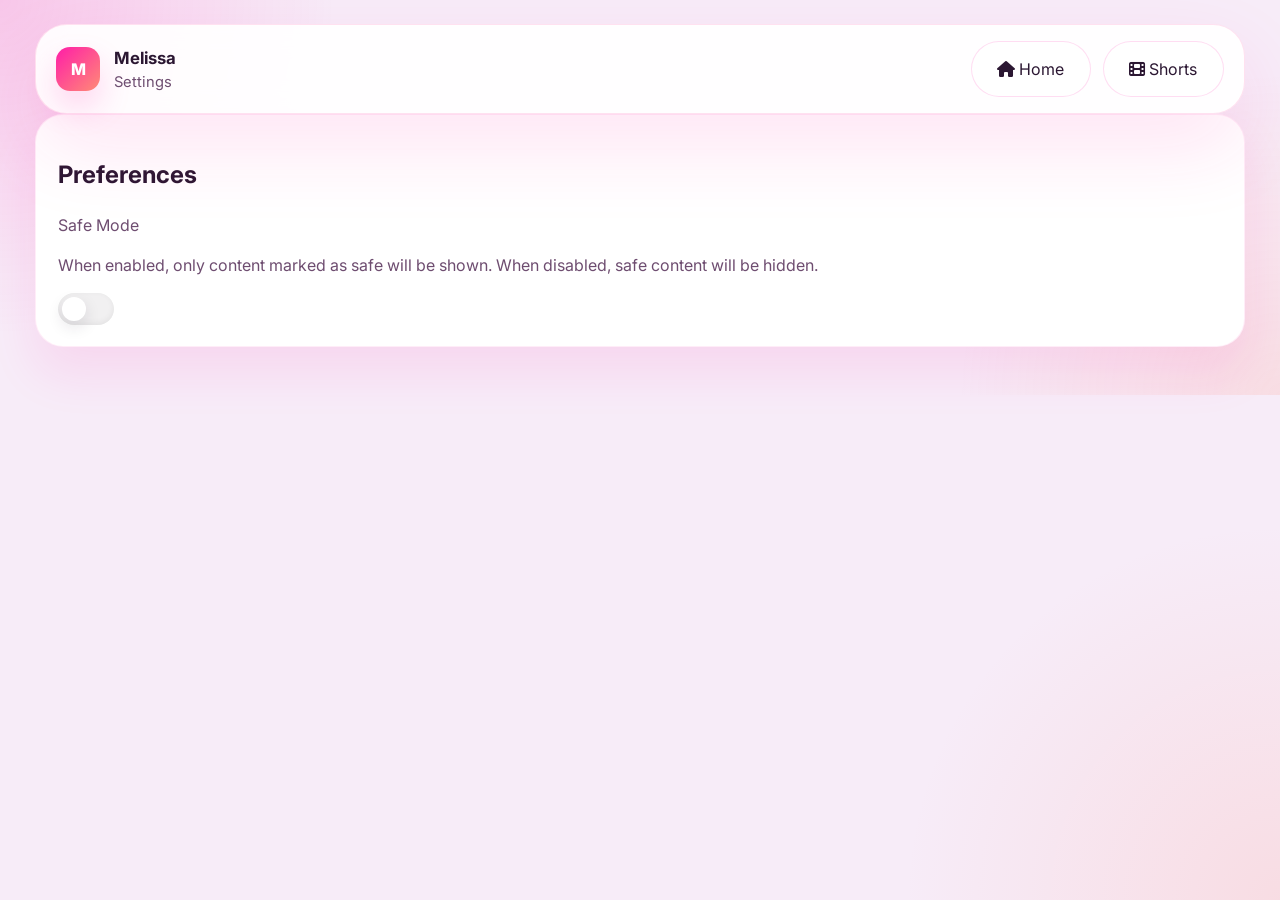
<file: settings.html>
<!DOCTYPE html>
<html lang="en">
<head>
  <meta charset="UTF-8" />
  <meta name="viewport" content="width=device-width, initial-scale=1.0" />
  <title>Settings | Melissa</title>
  <link rel="preconnect" href="https://fonts.googleapis.com" />
  <link rel="preconnect" href="https://fonts.gstatic.com" crossorigin />
  <link href="https://fonts.googleapis.com/css2?family=Inter:wght@400;500;600;700;800&display=swap" rel="stylesheet" />
  <link rel="stylesheet" href="https://cdnjs.cloudflare.com/ajax/libs/font-awesome/6.5.1/css/all.min.css" integrity="sha512-d0g7+I1B5m/0q2ey3V55PsCTR6vM98xtA6+tZ7xYqJt+JUzltqRgItmKXbNUu32dGLvYkBg85V6u0UoYqLJqmg==" crossorigin="anonymous" referrerpolicy="no-referrer" />
  <link rel="stylesheet" href="styles.css" />
</head>
<body class="settings-page">
  <div class="page-shell">
    <header class="top-bar">
      <div class="brand">
        <a class="brand-badge" href="index.html">M</a>
        <div>
          <p class="brand-label">Melissa</p>
          <span class="brand-tag">Settings</span>
        </div>
      </div>
      <div class="top-actions">
        <a class="btn secondary" href="index.html"><i class="fas fa-home"></i> Home</a>
        <a class="btn secondary" href="shorts.html"><i class="fas fa-film"></i> Shorts</a>
      </div>
    </header>

    <main class="main-content settings-main">
      <section class="panel-card settings-panel">
        <h2>Preferences</h2>
        <div class="setting-row">
          <div>
            <p class="setting-title">Safe Mode</p>
            <p class="setting-desc">When enabled, only content marked as safe will be shown. When disabled, safe content will be hidden.</p>
          </div>
          <div>
            <label class="switch">
              <input id="safeModeToggle" type="checkbox">
              <span class="slider"></span>
            </label>
          </div>
        </div>
      </section>
    </main>
    <nav class="bottom-nav">
      <a class="nav-link" href="index.html">
        <i class="fas fa-home"></i>
        <span>Home</span>
      </a>
      <a class="nav-link" href="shorts.html">
        <i class="fas fa-film"></i>
        <span>Shorts</span>
      </a>
      
    </nav>
  </div>

  <script src="settings.js"></script>
  <script src="metadata.js"></script>
</body>
</html>
</file>
<file: styles.css>
:root {
  --bg: #f7ecf8;
  --surface: #ffffff;
  --surface-muted: #fff0f9;
  --text: #2b1732;
  --text-muted: #6e4d70;
  --pink: #ff1da8;
  --pink-soft: #ff8ccb;
  --coral: #ff8b76;
  --border: rgba(242, 166, 213, 0.4);
  --shadow: 0 34px 80px rgba(255, 29, 168, 0.12);
}

* {
  box-sizing: border-box;
}

html, body {
  margin: 0;
  min-height: 100%;
  font-family: 'Inter', sans-serif;
  background: radial-gradient(circle at top left, rgba(255,29,168,0.18), transparent 25%),
              radial-gradient(circle at bottom right, rgba(255,139,118,0.16), transparent 24%),
              var(--bg);
  color: var(--text);
}

body {
  line-height: 1.5;
}

a {
  color: inherit;
  text-decoration: none;
}

button, input {
  font: inherit;
}

.page-shell {
  width: min(1250px, 100%);
  margin: 0 auto;
  padding: 1.5rem 1.25rem 3rem;
}

.top-bar {
  display: flex;
  align-items: center;
  justify-content: space-between;
  gap: 1rem;
  padding: 1rem 1.25rem;
  background: rgba(255, 255, 255, 0.92);
  border: 1px solid rgba(255, 165, 209, 0.32);
  border-radius: 32px;
  backdrop-filter: blur(14px);
  box-shadow: var(--shadow);
  position: sticky;
  top: 0;
  z-index: 20;
}

.brand {
  display: flex;
  align-items: center;
  gap: 0.85rem;
}

.brand-badge {
  width: 44px;
  height: 44px;
  border-radius: 14px;
  display: grid;
  place-items: center;
  background: linear-gradient(135deg, var(--pink), var(--coral));
  color: white;
  font-weight: 800;
  box-shadow: 0 16px 32px rgba(255,29,168,0.18);
}

.brand-label {
  margin: 0;
  font-size: 1.05rem;
  font-weight: 700;
}

.brand-tag {
  display: block;
  color: var(--text-muted);
  font-size: 0.92rem;
}

.menu-toggle {
  display: none;
  border: none;
  background: transparent;
  color: var(--text);
  font-size: 1.15rem;
  cursor: pointer;
}

.search-box {
  width: 100%;
  display: flex;
  align-items: center;
  gap: 0.85rem;
  padding: 0.9rem 1rem;
  border-radius: 999px;
  background: #fff;
  border: 1px solid rgba(255, 29, 168, 0.18);
  box-shadow: inset 0 0 0 1px rgba(255, 255, 255, 0.5);
  margin-top: 1.25rem;
}

.search-box button {
  border: none;
  background: transparent;
  color: var(--pink);
  display: grid;
  place-items: center;
  cursor: pointer;
  padding: 0;
  min-width: 0;
}

.search-box i {
  pointer-events: none;
}

.search-box input {
  width: 100%;
  border: 0;
  outline: none;
  color: var(--text);
  background: transparent;
}

.top-actions {
  display: flex;
  align-items: center;
  gap: 0.75rem;
}

.icon-btn, .profile-btn {
  border: none;
  background: white;
  color: var(--text);
  width: 44px;
  height: 44px;
  border-radius: 16px;
  display: grid;
  place-items: center;
  box-shadow: 0 12px 24px rgba(255, 29, 168, 0.12);
  cursor: pointer;
}

.profile-btn span {
  font-weight: 700;
  color: var(--pink);
}

/* Toggle switch */
.switch {
  position: relative;
  display: inline-block;
  width: 56px;
  height: 32px;
}
.switch input {
  opacity: 0;
  width: 0;
  height: 0;
}
.slider {
  position: absolute;
  inset: 0;
  background: rgba(20,12,29,0.06);
  border-radius: 999px;
  transition: background 180ms ease;
  box-shadow: inset 0 -2px 6px rgba(0,0,0,0.06);
}
.slider:before {
  content: '';
  position: absolute;
  height: 24px;
  width: 24px;
  left: 4px;
  top: 4px;
  background: white;
  border-radius: 50%;
  box-shadow: 0 6px 16px rgba(43,23,50,0.12);
  transition: transform 180ms ease;
}
.switch input:checked + .slider {
  background: linear-gradient(90deg, var(--pink), var(--coral));
}
.switch input:checked + .slider:before {
  transform: translateX(24px);
}
.switch input:focus + .slider {
  box-shadow: 0 0 0 4px rgba(255,29,168,0.08);
}

/* Dropdown menu (hamburger) */
.menu-dropdown {
  position: relative;
  display: inline-block;
}
.menu-btn {
  border: none;
  background: white;
  color: var(--text);
  width: 44px;
  height: 44px;
  border-radius: 12px;
  display: grid;
  place-items: center;
  box-shadow: 0 12px 24px rgba(43,23,50,0.06);
  cursor: pointer;
  font-size: 1.05rem;
}
.icon {
  width: 20px;
  height: 20px;
  display: inline-block;
}
.icon-search { width: 18px; height: 18px }
.icon-menu { width: 20px; height: 18px }
.menu-dropdown-content {
  display: none;
  position: absolute;
  right: 0;
  top: calc(100% + 8px);
  background: white;
  min-width: 180px;
  border-radius: 12px;
  border: 1px solid rgba(43,23,50,0.06);
  box-shadow: 0 18px 40px rgba(43,23,50,0.12);
  padding: 0.45rem 0;
  z-index: 40;
}
.menu-dropdown:focus-within .menu-dropdown-content,
.menu-dropdown .menu-btn[aria-expanded="true"] + .menu-dropdown-content {
  display: block;
}
.menu-item {
  display: block;
  padding: 0.75rem 1rem;
  color: var(--text);
  text-decoration: none;
  font-weight: 600;
}
.menu-item:hover {
  background: rgba(255,29,168,0.06);
  color: var(--pink);
}

/* Small variant for bottom nav */
.nav-link.menu-dropdown {
  display: inline-flex;
  align-items: center;
  justify-content: center;
}

.layout-grid {
  display: grid;
  grid-template-columns: 240px minmax(0, 1fr) 280px;
  gap: 1.5rem;
  margin-top: 1.75rem;
}

.sidebar {
  display: grid;
  gap: 1.5rem;
  background: rgba(255, 255, 255, 0.9);
  border: 1px solid rgba(255, 139, 118, 0.15);
  border-radius: 28px;
  padding: 1.25rem;
  position: sticky;
  top: 5rem;
  height: fit-content;
}

.sidebar-heading {
  margin: 0 0 0.9rem;
  text-transform: uppercase;
  letter-spacing: 0.15em;
  font-size: 0.78rem;
  color: var(--text-muted);
}

.nav-link {
  display: flex;
  align-items: center;
  gap: 0.85rem;
  padding: 0.95rem 1rem;
  border-radius: 18px;
  color: var(--text);
  font-weight: 500;
  transition: background 180ms ease, color 180ms ease;
}

.nav-link:hover,
.nav-link.active {
  background: rgba(255, 29, 168, 0.1);
  color: var(--pink);
}

.main-content {
  display: grid;
  gap: 1.5rem;
}

.hero-card {
  display: grid;
  grid-template-columns: minmax(0, 1fr) 320px;
  gap: 1.5rem;
  background: linear-gradient(180deg, rgba(255,255,255,0.95), rgba(255, 216, 236, 0.9));
  border-radius: 32px;
  border: 1px solid rgba(255, 29, 168, 0.16);
  padding: 2rem;
  box-shadow: var(--shadow);
}

.hero-copy .eyebrow,
.section-eyebrow {
  margin: 0 0 0.75rem;
  color: var(--pink);
  text-transform: uppercase;
  letter-spacing: 0.16em;
  font-size: 0.78rem;
  font-weight: 700;
}

.hero-copy h1,
.section-header h2 {
  margin: 0;
  font-size: clamp(2rem, 2.5vw, 3rem);
  line-height: 1.05;
}

.hero-copy p {
  max-width: 42rem;
  color: var(--text-muted);
  margin-top: 1rem;
  font-size: 1rem;
}

.hero-actions {
  margin-top: 1.75rem;
  display: flex;
  flex-wrap: wrap;
  gap: 0.85rem;
}

.btn {
  border: none;
  border-radius: 999px;
  padding: 0.95rem 1.6rem;
  cursor: pointer;
  transition: transform 180ms ease, box-shadow 180ms ease;
}

.btn:hover {
  transform: translateY(-1px);
}

.btn.primary {
  background: var(--pink);
  color: white;
  box-shadow: 0 18px 36px rgba(255, 29, 168, 0.22);
}

.btn.secondary {
  background: white;
  color: var(--text);
  border: 1px solid rgba(255, 29, 168, 0.15);
}

.hero-preview {
  display: grid;
  gap: 1rem;
  align-content: center;
}

.hero-thumb {
  position: relative;
  min-height: 260px;
  border-radius: 28px;
  background: linear-gradient(135deg, #ff8cbd 0%, #ff72a1 100%);
  overflow: hidden;
  box-shadow: inset 0 0 0 1px rgba(255,255,255,0.2);
}

.hero-thumb::after {
  content: '';
  position: absolute;
  inset: 0;
  background: radial-gradient(circle at 20% 20%, rgba(255,255,255,0.35), transparent 26%),
              radial-gradient(circle at 80% 70%, rgba(255,255,255,0.2), transparent 18%);
}

.play-icon {
  position: absolute;
  left: 50%;
  top: 50%;
  transform: translate(-50%, -50%);
  width: 72px;
  height: 72px;
  border-radius: 50%;
  background: rgba(255,255,255,0.25);
  display: grid;
  place-items: center;
  color: white;
  font-size: 1.5rem;
}

.duration {
  position: absolute;
  right: 1rem;
  bottom: 1rem;
  background: rgba(0,0,0,0.28);
  color: white;
  padding: 0.55rem 0.85rem;
  border-radius: 999px;
  font-size: 0.95rem;
}

.hero-meta h2 {
  margin: 0;
  font-size: 1.25rem;
}

.hero-meta p {
  color: var(--text-muted);
  margin-top: 0.85rem;
}

.chips-section {
  display: flex;
  flex-wrap: wrap;
  gap: 0.85rem;
  padding: 0.75rem 0;
}

.chip {
  border: 1px solid transparent;
  border-radius: 999px;
  background: rgba(255, 255, 255, 0.9);
  padding: 0.75rem 1.15rem;
  color: var(--text);
  font-weight: 600;
  cursor: pointer;
  transition: background 180ms ease, border-color 180ms ease;
}

.chip:hover,
.chip.active {
  background: linear-gradient(135deg, rgba(255,29,168,0.15), rgba(255,139,118,0.16));
  border-color: rgba(255, 29, 168, 0.2);
  color: var(--pink);
}

.section-header {
  display: flex;
  align-items: center;
  justify-content: space-between;
  gap: 1rem;
}

.section-header h2 {
  margin: 0.25rem 0 0;
}

.result-count {
  color: var(--text-muted);
  font-size: 0.95rem;
}

.video-grid {
  display: grid;
  grid-template-columns: repeat(2, minmax(0, 1fr));
  gap: 1.25rem;
  margin-top: 1.5rem;
}

.video-card {
  background: white;
  border-radius: 26px;
  overflow: hidden;
  border: 1px solid rgba(255, 29, 168, 0.1);
  box-shadow: 0 20px 42px rgba(255, 29, 168, 0.08);
}

.video-card:hover {
  transform: translateY(-2px);
  transition: transform 180ms ease;
}

.video-thumb {
  position: relative;
  aspect-ratio: 16 / 9;
  background: linear-gradient(135deg, #ff8cbd 0%, #ff5c91 100%);
  display: grid;
  place-items: center;
  color: white;
  font-size: 0.95rem;
  overflow: hidden;
}

.video-thumb video,
.video-thumb img.video-thumb-image,
.short-thumb-preview {
  position: absolute;
  inset: 0;
  width: 100%;
  height: 100%;
  object-fit: cover;
  display: block;
}

.video-thumb::after {
  content: '';
  position: absolute;
  inset: 0;
  background: radial-gradient(circle at 15% 15%, rgba(255,255,255,0.25), transparent 20%),
              radial-gradient(circle at 80% 30%, rgba(255,255,255,0.12), transparent 16%);
}

.video-thumb span {
  position: absolute;
  right: 0.9rem;
  bottom: 0.8rem;
  background: rgba(0,0,0,0.3);
  padding: 0.4rem 0.7rem;
  border-radius: 999px;
  font-size: 0.82rem;
  z-index: 1;
}

.video-card-content {
  padding: 1.15rem 1rem 1.1rem;
}

.video-title {
  margin: 0 0 0.85rem;
  font-size: 1.05rem;
  line-height: 1.4;
}

.video-meta {
  display: flex;
  align-items: center;
  justify-content: space-between;
  flex-wrap: wrap;
  gap: 0.5rem;
  color: var(--text-muted);
  font-size: 0.95rem;
}

.video-meta span {
  display: inline-flex;
  align-items: center;
  gap: 0.4rem;
}

.side-panel {
  display: grid;
  gap: 1.2rem;
}

.panel-card {
  background: white;
  padding: 1.35rem;
  border-radius: 28px;
  box-shadow: 0 26px 48px rgba(255, 29, 168, 0.1);
  border: 1px solid rgba(255, 29, 168, 0.08);
}

.panel-card.panel-accent {
  background: linear-gradient(180deg, #fff0f6, #ffe9f5);
}

.panel-card h3 {
  margin: 0 0 0.65rem;
}

.panel-card p {
  margin: 0 1rem 1rem 0;
  color: var(--text-muted);
}

.mini-list {
  list-style: none;
  padding: 0;
  margin: 0;
  display: grid;
  gap: 0.8rem;
}

.mini-list li {
  display: flex;
  align-items: center;
  gap: 0.9rem;
  padding: 0.85rem 0.9rem;
  border-radius: 18px;
  background: rgba(255, 255, 255, 0.92);
  border: 1px solid rgba(255, 29, 168, 0.08);
}

.mini-list span {
  width: 2rem;
  height: 2rem;
  display: grid;
  place-items: center;
  border-radius: 12px;
  background: rgba(255, 29, 168, 0.1);
  color: var(--pink);
  font-weight: 700;
}

.filter-list {
  display: flex;
  flex-wrap: wrap;
  gap: 0.75rem;
}

.filter-list button {
  border: none;
  border-radius: 999px;
  padding: 0.8rem 1rem;
  background: white;
  color: var(--text);
  font-weight: 600;
  cursor: pointer;
  box-shadow: 0 12px 24px rgba(255, 29, 168, 0.08);
}

.filter-list button:hover {
  background: rgba(255, 29, 168, 0.1);
  color: var(--pink);
}

.filter-list button.active {
  background: var(--pink);
  color: white;
  box-shadow: 0 16px 36px rgba(255, 29, 168, 0.18);
}

@media (max-width: 1080px) {
  .layout-grid {
    grid-template-columns: 1fr;
  }
  .sidebar {
    position: relative;
    top: 0;
  }
}

@media (max-width: 860px) {
  .hero-card {
    grid-template-columns: 1fr;
  }
  .video-grid {
    grid-template-columns: 1fr;
  }
}

@media (max-width: 720px) {
  .page-shell {
    padding: 1rem;
  }
  .top-bar {
    flex-wrap: wrap;
  }
  .menu-toggle {
    display: inline-flex;
  }
  .sidebar {
    display: none;
  }
}

.shorts-page {
  background: radial-gradient(circle at top left, rgba(255,29,168,0.18), transparent 25%),
              radial-gradient(circle at bottom right, rgba(255,139,118,0.16), transparent 24%),
              var(--bg);
}

.shorts-feed {
  display: grid;
  gap: 1.5rem;
  margin-top: 1.75rem;
}

.shorts-item {
  min-height: 90vh;
  border-radius: 32px;
  overflow: hidden;
  background: linear-gradient(180deg, rgba(255, 255, 255, 0.08), rgba(255, 29, 168, 0.14));
  border: 1px solid rgba(255, 29, 168, 0.2);
  box-shadow: 0 34px 90px rgba(255, 29, 168, 0.18);
  position: relative;
}

.shorts-item video {
  width: 100%;
  height: 100%;
  object-fit: cover;
  display: block;
}

.shorts-overlay {
  position: absolute;
  left: 0;
  right: 0;
  bottom: 0;
  padding: 1.25rem;
  background: linear-gradient(180deg, transparent 0%, rgba(20, 12, 29, 0.72) 100%);
  color: white;
}

.shorts-overlay h2 {
  margin: 0 0 0.55rem;
  font-size: 1.4rem;
}

.shorts-overlay p {
  margin: 0;
  opacity: 0.88;
  font-size: 0.95rem;
}

.shorts-meta {
  display: flex;
  align-items: center;
  justify-content: space-between;
  gap: 1rem;
  margin-top: 1rem;
  font-size: 0.9rem;
  color: rgba(255,255,255,0.9);
}

.shorts-meta span {
  display: inline-flex;
  align-items: center;
  gap: 0.65rem;
}

.shorts-sentinel {
  height: 200px;
}

.shorts-loader {
  display: grid;
  place-items: center;
  padding: 3rem 0;
  color: var(--text-muted);
}

@media (max-width: 720px) {
  .shorts-item {
    min-height: 70vh;
  }

  .shorts-overlay h2 {
    font-size: 1.2rem;
  }
}

.shorts-section {
  background: rgba(255, 255, 255, 0.9);
  border: 1px solid rgba(255, 29, 168, 0.14);
  border-radius: 28px;
  padding: 1.5rem;
  box-shadow: 0 20px 40px rgba(255, 29, 168, 0.08);
}

.shorts-grid {
  display: grid;
  grid-template-columns: repeat(2, minmax(0, 1fr));
  gap: 1rem;
  margin-top: 1rem;
}

.search-page .shorts-grid {
  grid-template-columns: repeat(auto-fit, minmax(220px, 1fr));
  gap: 1rem;
}

.search-page .short-thumb {
  min-height: 260px;
}

.short-card {
  display: block;
  border-radius: 24px;
  overflow: hidden;
  border: 1px solid rgba(255, 29, 168, 0.1);
  background: white;
  text-decoration: none;
  color: inherit;
  box-shadow: 0 16px 32px rgba(255, 29, 168, 0.08);
}

.short-thumb {
  position: relative;
  min-height: 320px;
  aspect-ratio: 9 / 16;
  overflow: hidden;
  background: linear-gradient(135deg, #ff8cbd 0%, #ff6b9a 100%);
}

.short-thumb-preview {
  position: absolute;
  inset: 0;
  width: 100%;
  height: 100%;
  object-fit: cover;
}

.short-thumb-label {
  position: absolute;
  left: 0;
  right: 0;
  bottom: 0;
  display: flex;
  align-items: center;
  justify-content: space-between;
  gap: 0.5rem;
  padding: 0.85rem;
  background: linear-gradient(180deg, transparent, rgba(0, 0, 0, 0.3));
  color: white;
}

.short-thumb small,
.short-thumb span {
  background: rgba(255, 255, 255, 0.18);
  padding: 0.35rem 0.65rem;
  border-radius: 999px;
  font-size: 0.85rem;
}

.short-copy {
  padding: 1rem;
}

.short-copy h3 {
  margin: 0 0 0.55rem;
  font-size: 1rem;
}

.short-copy p {
  margin: 0;
  color: var(--text-muted);
  font-size: 0.9rem;
}

.link-button {
  padding: 0.85rem 1.2rem;
  border-radius: 999px;
  background: var(--pink);
  color: white;
  font-weight: 700;
  text-decoration: none;
}

.watch-page {
  background: radial-gradient(circle at top left, rgba(255,29,168,0.14), transparent 22%),
              radial-gradient(circle at bottom right, rgba(255,139,118,0.14), transparent 22%),
              var(--bg);
}

.shorts-page {
  background: radial-gradient(circle at top left, rgba(255,29,168,0.18), transparent 25%),
              radial-gradient(circle at bottom right, rgba(255,139,118,0.16), transparent 24%),
              var(--bg);
  overflow: hidden;
  min-height: 100vh;
}

body.shorts-page {
  overflow: hidden;
}

.shorts-page .page-shell {
  padding: 0;
  min-height: 100vh;
  height: 100vh;
  width: 100%;
  max-width: none;
}

.shorts-main {
  display: grid;
  gap: 0;
  height: 100vh;
  overflow: hidden;
}

.shorts-container {
  height: 100%;
  width: 100%;
  border-radius: 0;
  overflow: hidden;
  position: relative;
}

.shorts-item {
  position: relative;
  width: 100%;
  height: 100%;
  display: grid;
  place-items: center;
  background: transparent;
}

.shorts-item video {
  width: auto;
  height: 100%;
  max-width: 100%;
  object-fit: contain;
}

.shorts-close {
  position: absolute;
  top: 1rem;
  right: 1rem;
  padding: 0.8rem 1rem;
  border-radius: 999px;
  background: rgba(255, 255, 255, 0.92);
  color: var(--pink);
  font-weight: 700;
  display: inline-flex;
  align-items: center;
  justify-content: center;
  text-decoration: none;
  z-index: 10;
  box-shadow: 0 12px 28px rgba(255, 29, 168, 0.12);
}

.shorts-overlay {
  left: 0;
  right: 0;
  bottom: 0;
  padding: 1.5rem;
  background: linear-gradient(180deg, transparent 0%, rgba(20, 12, 29, 0.82) 100%);
  color: white;
}

.shorts-label {
  display: inline-flex;
  align-items: center;
  justify-content: center;
  padding: 0.45rem 0.85rem;
  border-radius: 999px;
  background: rgba(255, 255, 255, 0.18);
  color: white;
  font-size: 0.8rem;
  font-weight: 700;
  letter-spacing: 0.08em;
  text-transform: uppercase;
}

.shorts-overlay h2 {
  margin: 1rem 0 0.65rem;
}

.shorts-overlay p {
  margin: 0;
  color: rgba(255, 255, 255, 0.85);
}

.shorts-meta {
  display: flex;
  flex-wrap: wrap;
  gap: 0.8rem;
  margin-top: 1rem;
  color: rgba(255, 255, 255, 0.9);
}

.shorts-meta span {
  display: inline-flex;
  align-items: center;
  gap: 0.55rem;
  font-size: 0.95rem;
}

.shorts-hint {
  color: var(--text-muted);
  font-size: 0.95rem;
  text-align: center;
}

.shorts-empty {
  display: grid;
  place-items: center;
  height: 100%;
  text-align: center;
  color: var(--text-muted);
}

@media (max-width: 1080px) {
  .shorts-main {
    height: calc(100vh - 96px);
  }
}

.bottom-nav {
  display: none;
}

@media (max-width: 720px) {
  .shorts-page {
    border-radius: 16px;
  }

  .page-shell {
    padding-bottom: 92px;
  }

  .shorts-main {
    height: calc(100vh - 68px);
  }

  /* Make the shorts video full-bleed on mobile and remove corner rounding */
  .shorts-container {
    border-radius: 0;
    height: 100%;
    overflow: hidden;
  }

  .shorts-item {
    border-radius: 0;
    width: 100%;
    height: calc(100vh - 68px);
    display: block;
    background: transparent;
  }

  .shorts-item video {
    width: 100%;
    height: 100%;
    object-fit: cover;
    display: block;
    border-radius: 0;
  }

  .shorts-overlay {
    padding-bottom: 5rem;
    left: 0;
    right: 0;
  }

  .bottom-nav {
    display: flex;
    position: fixed;
    left: 0;
    right: 0;
    bottom: 0;
    height: 68px;
    background: rgba(255, 255, 255, 0.92);
    border: 1px solid rgba(255, 165, 209, 0.32);
    backdrop-filter: blur(14px);
    box-shadow: var(--shadow);
    justify-content: space-around;
    align-items: center;
    z-index: 20;
  }

  .bottom-nav .nav-link {
    color: var(--text);
    display: flex;
    flex-direction: column;
    align-items: center;
    justify-content: center;
    gap: 0.25rem;
    font-size: 0.76rem;
    text-decoration: none;
    opacity: 0.95;
  }

  .bottom-nav .nav-link.active {
    opacity: 1;
    color: var(--pink);
  }

  .bottom-nav .nav-link i {
    font-size: 1.1rem;
  }

  .shorts-hint {
    margin-bottom: 80px;
  }
}


.watch-player {
  border-radius: 32px;
  background: linear-gradient(180deg, rgba(255,255,255,0.98), rgba(255,216,236,0.9));
  border: 1px solid rgba(255, 29, 168, 0.16);
  box-shadow: var(--shadow);
  overflow: hidden;
  min-height: 420px;
  position: relative;
}

.watch-video-player {
  width: 100%;
  height: 100%;
  object-fit: contain;
  display: block;
  background: black;
}

.video-length {
  position: absolute;
  right: 1rem;
  bottom: 1rem;
  background: rgba(0, 0, 0, 0.35);
  color: white;
  padding: 0.45rem 0.85rem;
  border-radius: 999px;
  font-size: 0.9rem;
}

.video-badge {
  position: absolute;
  left: 1rem;
  top: 1rem;
  background: rgba(255, 255, 255, 0.9);
  color: var(--pink);
  padding: 0.65rem 0.95rem;
  border-radius: 999px;
  font-size: 0.85rem;
  font-weight: 700;
}

.video-tile {
  display: grid;
  place-items: center;
  min-height: 100%;
  padding: 3rem 1.5rem;
  color: white;
  background: radial-gradient(circle at center, rgba(255,255,255,0.18), transparent 42%),
              linear-gradient(135deg, #ff5fa2 0%, #ff8671 100%);
}

.play-circle {
  width: 92px;
  height: 92px;
  border-radius: 50%;
  background: rgba(255,255,255,0.22);
  display: grid;
  place-items: center;
  font-size: 1.7rem;
  margin-bottom: 1rem;
}

.video-duration {
  display: inline-flex;
  background: rgba(0,0,0,0.22);
  padding: 0.6rem 1rem;
  border-radius: 999px;
  font-size: 0.95rem;
}

.watch-info {
  margin-top: 1.5rem;
}

.watch-meta {
  display: flex;
  align-items: flex-start;
  justify-content: space-between;
  gap: 1rem;
  flex-wrap: wrap;
}

.watch-stats,
.watch-description {
  color: var(--text-muted);
  margin-top: 1rem;
}

.watch-description {
  max-width: 42rem;
}

.related-card {
  display: flex;
  align-items: center;
  justify-content: space-between;
  gap: 1rem;
  padding: 1rem;
  margin-top: 0.85rem;
  border-radius: 20px;
  background: rgba(255, 255, 255, 0.94);
  text-decoration: none;
  color: inherit;
  border: 1px solid rgba(255, 29, 168, 0.08);
}

.related-card strong {
  display: block;
  font-size: 0.97rem;
}

.related-card p {
  margin: 0.35rem 0 0;
  color: var(--text-muted);
  font-size: 0.88rem;
}

.watch-sidebar {
  display: grid;
  gap: 1.2rem;
}

.error-screen {
  min-height: 70vh;
  display: grid;
  place-items: center;
  text-align: center;
  gap: 1rem;
  padding: 3rem 1rem;
}

.error-screen h1 {
  margin: 0;
}

@media (max-width: 1080px) {
  .watch-grid {
    grid-template-columns: 1fr;
  }
  .shorts-grid {
    grid-template-columns: 1fr;
  }
}

@media (max-width: 860px) {
  .watch-player {
    min-height: 320px;
  }
}

@media (max-width: 720px) {
  .watch-grid {
    gap: 1rem;
  }
}
</file>
